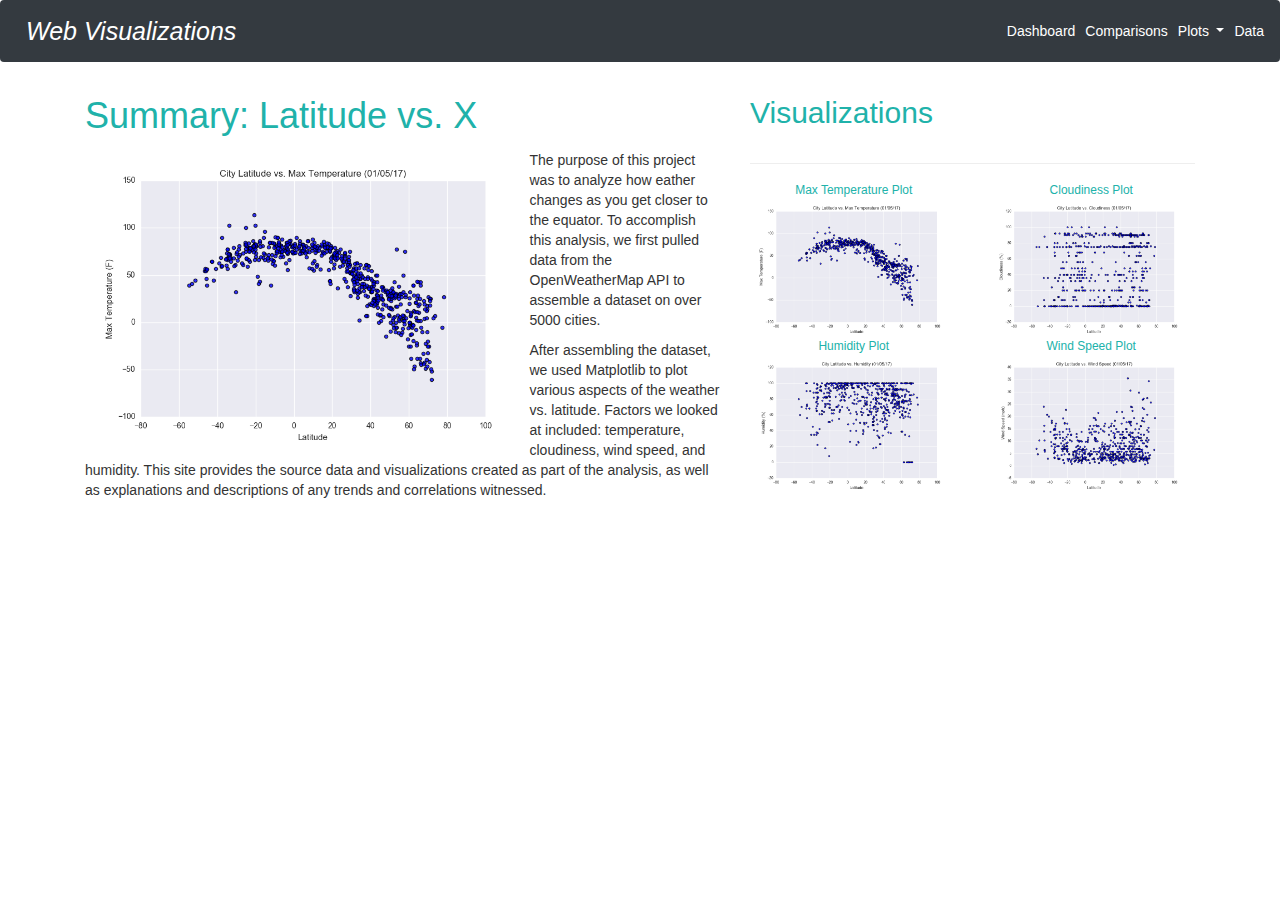
<file: index.html>
<!DOCTYPE html>
<html lang="en">

<head>
  <meta charset="UTF-8">
  <title>Landing Page</title>
  <link rel="stylesheet" href="https://stackpath.bootstrapcdn.com/bootstrap/4.3.1/css/bootstrap.min.css" integrity="sha384-ggOyR0iXCbMQv3Xipma34MD+dH/1fQ784/j6cY/iJTQUOhcWr7x9JvoRxT2MZw1T" crossorigin="anonymous">
  <link rel="stylesheet" href="https://maxcdn.bootstrapcdn.com/bootstrap/3.4.1/css/bootstrap.min.css">
  <link rel="stylesheet" href="WebVisualizations/styles.css">

</head>


<body>
  <nav class="navbar navbar-expand-lg navbar-light bg-dark">
    <a class="navbar-brand text-white" >Web Visualizations</a>
    <button class="navbar-toggler bg-light" type="button" data-toggle="collapse" data-target="#navbarSupportedContent" aria-controls="navbarSupportedContent" aria-expanded="false" aria-label="Toggle navigation">
      <span class="navbar-toggler-icon"></span>
    </button>
 
    <div class="collapse navbar-collapse" id="navbarSupportedContent">
      <ul class="nav navbar-nav navbar-right">

        <li class="nav-item active">
          <a class="nav-link text-white" href="../Web-Challenge/index.html">Dashboard <span class="sr-only"></a>
        </li>

        <li class="nav-item">
          <a class="nav-link text-white" href="WebVisualizations/comparisons-page.html">Comparisons</a>
        </li>

        <li class="nav-item dropdown">
          <a class="nav-link dropdown-toggle text-white" href="WebVisualizations/plots-button.html" id="navbarDropdown" role="button" data-toggle="dropdown" aria-haspopup="true" aria-expanded="false">
            Plots
          </a>
          <div class="dropdown-menu" aria-labelledby="navbarDropdown">
            <a class="dropdown-item" href="WebVisualizations/Max-temp.html">Max Temperature</a>
            <a class="dropdown-item" href="WebVisualizations/humidity.html">Humidity</a>
            <a class="dropdown-item" href="WebVisualizations/cloudiness.html">Cloudiness</a>
            <a class="dropdown-item" href="WebVisualizations/wind_speed.html">Wind Speed</a>
          </div>
        </li>

        <li class="nav-item">
          <a class="nav-link text-white" href="WebVisualizations/data-page.html">Data</a>
        </li>

      </ul>

    </div>
  </nav>



<div class = 'container'>

  <div class='row'> 
    
    <div class= 'col-sm-7'>
      <h1>Summary: Latitude vs. X </h1>
        
        <p> 
          <img src="WebVisualizations/Resources/assets/images/Fig1.png" alt="City Latitude vs. Max Temperature" style = "width: 70%; float: left">
          The purpose of this project was to analyze how eather changes as you get closer to the equator.  To accomplish this analysis, we first pulled data from the OpenWeatherMap API to assemble a dataset on over 5000 cities.
        </p>  
        <p>
          After assembling the dataset, we used Matplotlib to plot various aspects of the weather vs. latitude. Factors we looked at included: temperature, cloudiness, wind speed, and humidity. This site provides the source data and visualizations created as part of the analysis, as well as explanations and descriptions of any trends and correlations witnessed.
        </p>  

    </div>  
    


      <div class='col-sm-5'>

        <h2>Visualizations</h2>

      <hr size="1", color="grey", width='100%'>

      <div class="row">
        <div class="col-sm-6"> 
          <a href="WebVisualizations/Max-temp.html">
            <h6>Max Temperature Plot</h6>
            <img src="WebVisualizations/Resources/assets/images/Fig1.png" alt="City Latitude vs. Max Temperature" style="width:100%">
          </a>

          <a href="WebVisualizations/humidity.html">
            <h6>Humidity Plot</h6>
            <img src="WebVisualizations/Resources/assets/images/Fig2.png" alt="City Latitude vs. Humidity (01/05/17)" style="width:100%">
          </a>
        </div>
        <div class="col-sm-6">
          <a href="WebVisualizations/cloudiness.html">
            <h6>Cloudiness Plot</h6> 
            <img src="WebVisualizations/Resources/assets/images/Fig3.png" alt="City Latitude vs. cloudiness (01/05/17)" style="width:100%">
          </a>
            
          <a href="WebVisualizations/wind_speed.html">
            <h6>Wind Speed Plot</h6> 
            <img src="WebVisualizations/Resources/assets/images/Fig4.png" alt="City Latitude vs. Wind Speed (01/05/17)" style="width:100%">
          </a>  
        </div>
    </div>
    </div> 
  </div>
</div>

    <script src="https://code.jquery.com/jquery-3.3.1.slim.min.js" integrity="sha384-q8i/X+965DzO0rT7abK41JStQIAqVgRVzpbzo5smXKp4YfRvH+8abtTE1Pi6jizo" crossorigin="anonymous"></script>
    <script src="https://cdnjs.cloudflare.com/ajax/libs/popper.js/1.14.7/umd/popper.min.js" integrity="sha384-UO2eT0CpHqdSJQ6hJty5KVphtPhzWj9WO1clHTMGa3JDZwrnQq4sF86dIHNDz0W1" crossorigin="anonymous"></script>
    <script src="https://stackpath.bootstrapcdn.com/bootstrap/4.3.1/js/bootstrap.min.js" integrity="sha384-JjSmVgyd0p3pXB1rRibZUAYoIIy6OrQ6VrjIEaFf/nJGzIxFDsf4x0xIM+B07jRM" crossorigin="anonymous"></script>


</body>


</html>
</file>
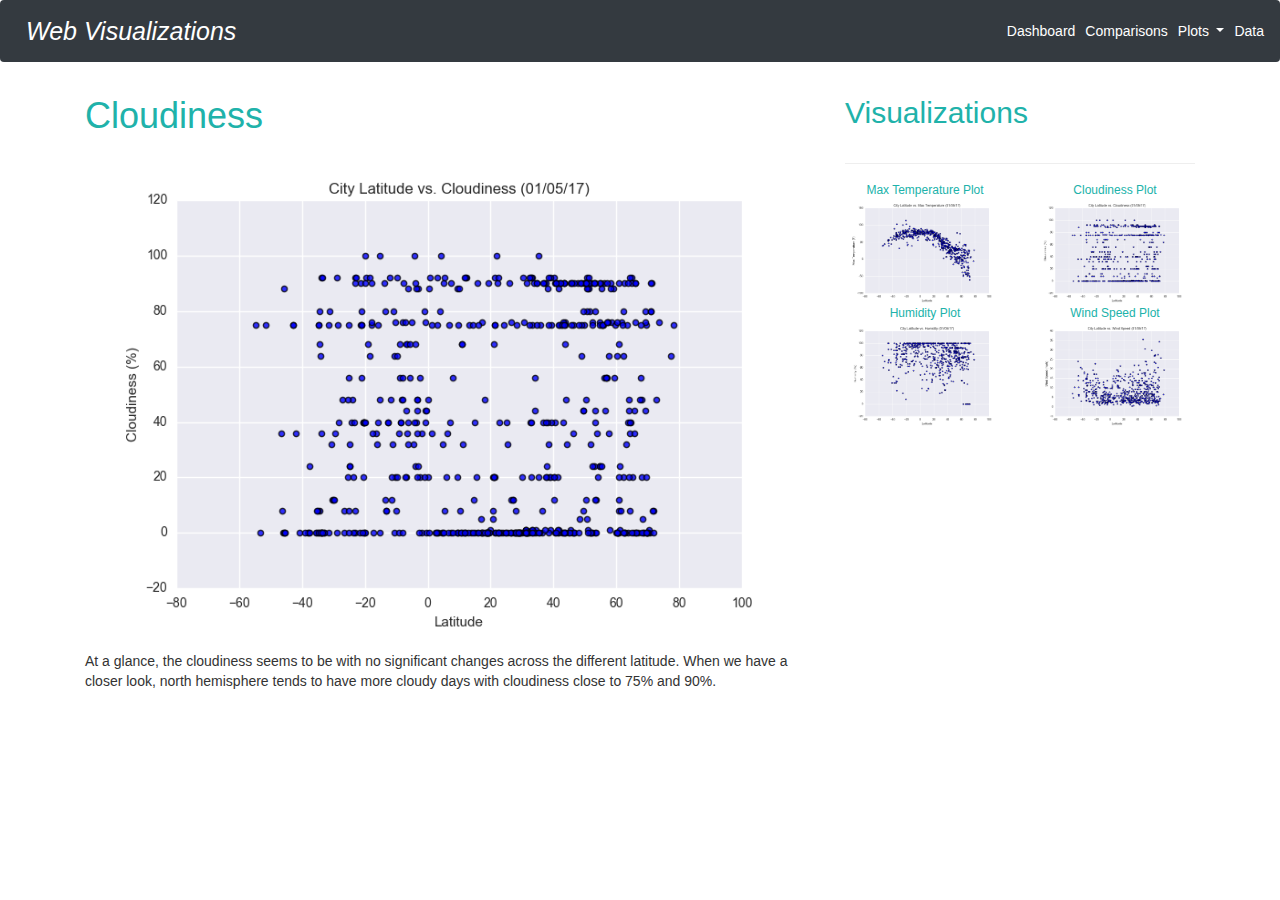
<file: WebVisualizations/cloudiness.html>
<!DOCTYPE html>
<html lang="en">

<head>
  <meta charset="UTF-8">
  <title>Cloudiness Plot</title>
  <link rel="stylesheet" href="https://stackpath.bootstrapcdn.com/bootstrap/4.3.1/css/bootstrap.min.css" integrity="sha384-ggOyR0iXCbMQv3Xipma34MD+dH/1fQ784/j6cY/iJTQUOhcWr7x9JvoRxT2MZw1T" crossorigin="anonymous">
  <link rel="stylesheet" href="https://maxcdn.bootstrapcdn.com/bootstrap/3.4.1/css/bootstrap.min.css">
  <link rel="stylesheet" href="styles.css">

</head>


<body>
  <nav class="navbar navbar-expand-lg navbar-light bg-dark">
    <a class="navbar-brand text-white" >Web Visualizations</a>
    <button class="navbar-toggler bg-light" type="button" data-toggle="collapse" data-target="#navbarSupportedContent" aria-controls="navbarSupportedContent" aria-expanded="false" aria-label="Toggle navigation">
      <span class="navbar-toggler-icon"></span>
    </button>
 
    <div class="collapse navbar-collapse" id="navbarSupportedContent">
      <ul class="nav navbar-nav navbar-right">

        <li class="nav-item active">
          <a class="nav-link text-white" href="../index.html">Dashboard <span class="sr-only"></a>
        </li>

        <li class="nav-item">
          <a class="nav-link text-white" href="comparisons-page.html">Comparisons</a>
        </li>

        <li class="nav-item dropdown">
          <a class="nav-link dropdown-toggle text-white" href="plots-page.html" id="navbarDropdown" role="button" data-toggle="dropdown" aria-haspopup="true" aria-expanded="false">
            Plots
          </a>
          <div class="dropdown-menu" aria-labelledby="navbarDropdown">
            <a class="dropdown-item" href="Max-temp.html">Max Temperature</a>
            <a class="dropdown-item" href="humidity.html">Humidity</a>
            <a class="dropdown-item" href="cloudiness.html">Cloudiness</a>
            <a class="dropdown-item" href="wind_speed.html">Wind Speed</a>
          </div>
        </li>

        <li class="nav-item">
          <a class="nav-link text-white" href="data-page.html">Data</a>
        </li>

      </ul>

    </div>
  </nav>



  <div class = 'container'>
        <div class='row'> 
    
            <div class= 'col-sm-8'>

                <h1>Cloudiness </h1>
                
                <img src="Resources/assets/images/Fig3.png" alt="City Latitude vs. Cloudiness" style = "width: 100%; float: center">
                <p> 
                    At a glance, the cloudiness seems to be with no significant changes across the different latitude. 
                    When we have a closer look, north hemisphere tends to have more cloudy days with cloudiness close to 75% and 90%. 
                </p>  

            </div>
       
        
  
  
            <div class='col-sm-4'>
    
                <h2>Visualizations</h2>
        
                <hr size="1", color="grey", width='100%'>
        
                <div class="row">
                  <div class="col-sm-6"> 
                    <a href="Max-temp.html">
                      <h6>Max Temperature Plot</h6>
                      <img src="Resources/assets/images/Fig1.png" alt="City Latitude vs. Max Temperature" style="width:100%">
                    </a>

                    <a href="humidity.html">
                      <h6>Humidity Plot</h6>
                      <img src="Resources/assets/images/Fig2.png" alt="City Latitude vs. Humidity (01/05/17)" style="width:100%">
                    </a>
                  </div>
                  <div class="col-sm-6">
                    <a href="cloudiness.html">
                      <h6>Cloudiness Plot</h6> 
                      <img src="Resources/assets/images/Fig3.png" alt="City Latitude vs. cloudiness (01/05/17)" style="width:100%">
                    </a>
                      
                    <a href="wind_speed.html">
                      <h6>Wind Speed Plot</h6> 
                      <img src="Resources/assets/images/Fig4.png" alt="City Latitude vs. Wind Speed (01/05/17)" style="width:100%">
                    </a>  
                  </div>
              </div>
          </div>
      </div> 
  </div>
</div>
  
      <script src="https://code.jquery.com/jquery-3.3.1.slim.min.js" integrity="sha384-q8i/X+965DzO0rT7abK41JStQIAqVgRVzpbzo5smXKp4YfRvH+8abtTE1Pi6jizo" crossorigin="anonymous"></script>
      <script src="https://cdnjs.cloudflare.com/ajax/libs/popper.js/1.14.7/umd/popper.min.js" integrity="sha384-UO2eT0CpHqdSJQ6hJty5KVphtPhzWj9WO1clHTMGa3JDZwrnQq4sF86dIHNDz0W1" crossorigin="anonymous"></script>
      <script src="https://stackpath.bootstrapcdn.com/bootstrap/4.3.1/js/bootstrap.min.js" integrity="sha384-JjSmVgyd0p3pXB1rRibZUAYoIIy6OrQ6VrjIEaFf/nJGzIxFDsf4x0xIM+B07jRM" crossorigin="anonymous"></script>
  
  
  </body>

  </html>
</file>
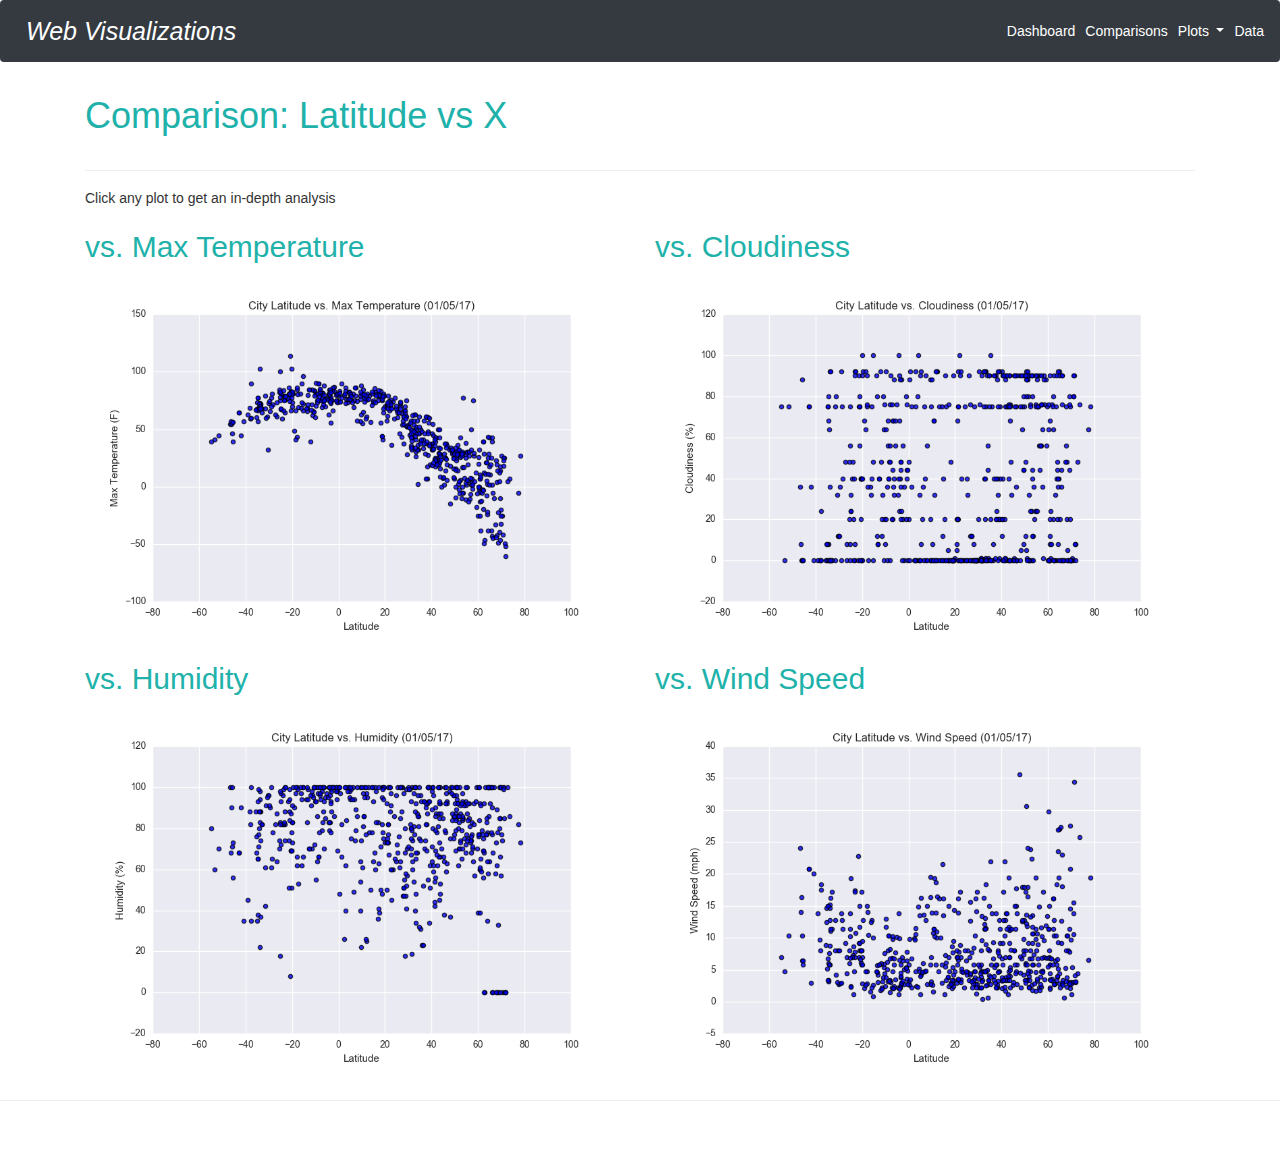
<file: WebVisualizations/comparisons-page.html>
<!DOCTYPE html>
<html lang="en">

<head>
  <meta charset="UTF-8">
  <title>Comparisons Page</title>
  <link rel="stylesheet" href="https://stackpath.bootstrapcdn.com/bootstrap/4.3.1/css/bootstrap.min.css" integrity="sha384-ggOyR0iXCbMQv3Xipma34MD+dH/1fQ784/j6cY/iJTQUOhcWr7x9JvoRxT2MZw1T" crossorigin="anonymous">
  <link rel="stylesheet" href="https://maxcdn.bootstrapcdn.com/bootstrap/3.4.1/css/bootstrap.min.css">
  <link rel="stylesheet" href="styles.css">

</head>


<body>
  <nav class="navbar navbar-expand-lg navbar-light bg-dark">
    <a class="navbar-brand text-white" >Web Visualizations</a>
    <button class="navbar-toggler bg-light" type="button" data-toggle="collapse" data-target="#navbarSupportedContent" aria-controls="navbarSupportedContent" aria-expanded="false" aria-label="Toggle navigation">
      <span class="navbar-toggler-icon"></span>
    </button>
 
    <div class="collapse navbar-collapse" id="navbarSupportedContent">
      <ul class="nav navbar-nav navbar-right">

        <li class="nav-item active">
          <a class="nav-link text-white" href="../index.html">Dashboard <span class="sr-only"></a>
        </li>

        <li class="nav-item">
          <a class="nav-link text-white" href="comparisons-page.html">Comparisons</a>
        </li>

        <li class="nav-item dropdown">
          <a class="nav-link dropdown-toggle text-white" href="plots-page.html" id="navbarDropdown" role="button" data-toggle="dropdown" aria-haspopup="true" aria-expanded="false">
            Plots
          </a>
          <div class="dropdown-menu" aria-labelledby="navbarDropdown">
            <a class="dropdown-item" href="Max-temp.html">Max Temperature</a>
            <a class="dropdown-item" href="humidity.html">Humidity</a>
            <a class="dropdown-item" href="cloudiness.html">Cloudiness</a>
            <a class="dropdown-item" href="wind_speed.html">Wind Speed</a>
          </div>
        </li>

        <li class="nav-item">
          <a class="nav-link text-white" href="data-page.html">Data</a>
        </li>

      </ul>

    </div>
  </nav>


<div class='container'>
    <!-- <div class='row'>  -->
        <h1>Comparison: Latitude vs X</h1>
        <hr size="1", color="grey", width='100%'>
        <p>
            <h5>Click any plot to get an in-depth analysis</h5>
        </p>



        <div class="row">
            <div class="col-sm-6">
                <h2>vs. Max Temperature</h2>
                <a href="Max-temp.html">
                    <img src="Resources/assets/images/Fig1.png" alt="City Latitude vs. Max Temperature" style="width:100%">
                </a> 

                <h2>vs. Humidity</h2>
                <a href="humidity.html">
                    <img src="Resources/assets/images/Fig2.png" alt="City Latitude vs. Humidity (01/05/17)" style="width:100%">
                </a> 
            </div>

            <div class="col-sm-6">
                <h2>vs. Cloudiness</h2>
                <a href="cloudiness.html"> 
                    <img src="Resources/assets/images/Fig3.png" alt="City Latitude vs. cloudiness (01/05/17)" style="width:100%">
                </a> 

                <h2>vs. Wind Speed</h2>
                <a href="wind_speed.html">
                    <img src="Resources/assets/images/Fig4.png" alt="City Latitude vs. Wind Speed (01/05/17)" style="width:100%">
                </a> 
            </div>
          </div>
  
        </ul>

    </div> 
    <hr size="1", color="grey", width='100%'>
</body>

  
<script src="https://code.jquery.com/jquery-3.3.1.slim.min.js" integrity="sha384-q8i/X+965DzO0rT7abK41JStQIAqVgRVzpbzo5smXKp4YfRvH+8abtTE1Pi6jizo" crossorigin="anonymous"></script>
<script src="https://cdnjs.cloudflare.com/ajax/libs/popper.js/1.14.7/umd/popper.min.js" integrity="sha384-UO2eT0CpHqdSJQ6hJty5KVphtPhzWj9WO1clHTMGa3JDZwrnQq4sF86dIHNDz0W1" crossorigin="anonymous"></script>
<script src="https://stackpath.bootstrapcdn.com/bootstrap/4.3.1/js/bootstrap.min.js" integrity="sha384-JjSmVgyd0p3pXB1rRibZUAYoIIy6OrQ6VrjIEaFf/nJGzIxFDsf4x0xIM+B07jRM" crossorigin="anonymous"></script>


</html>
</file>
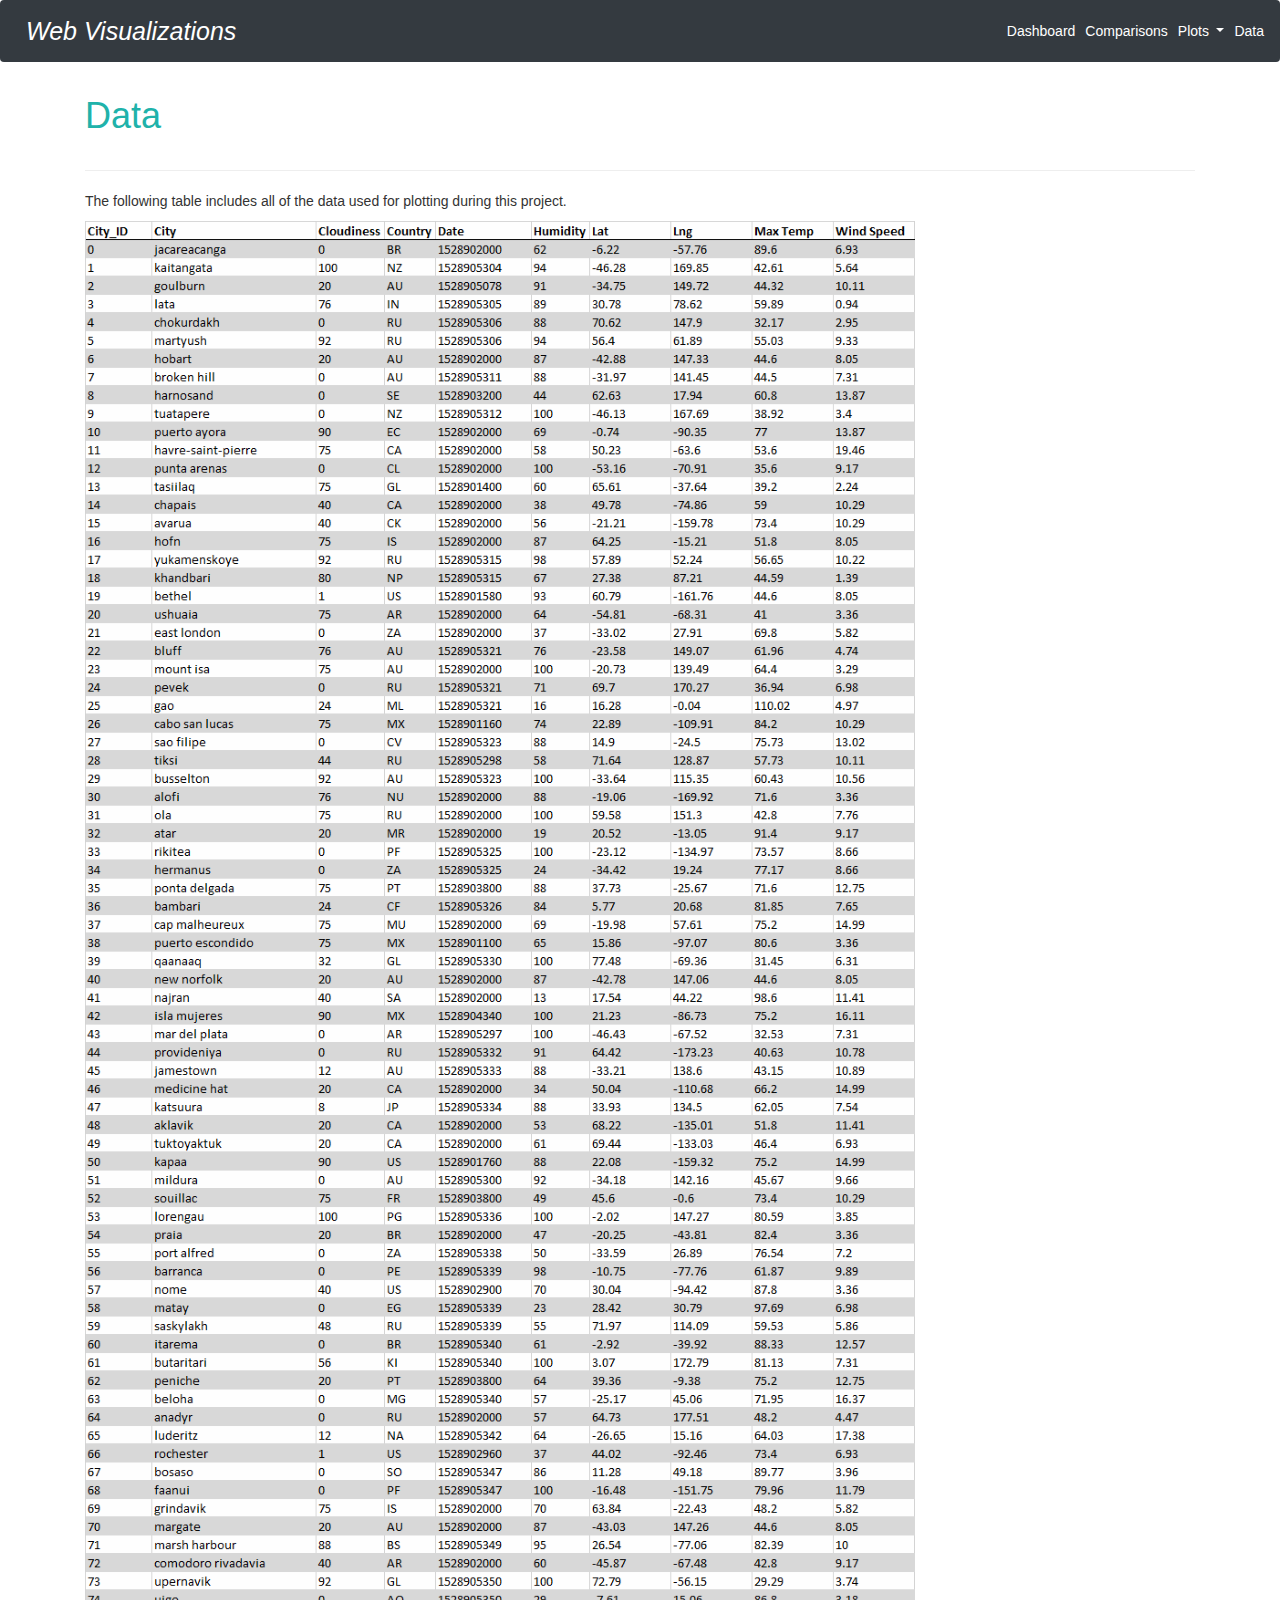
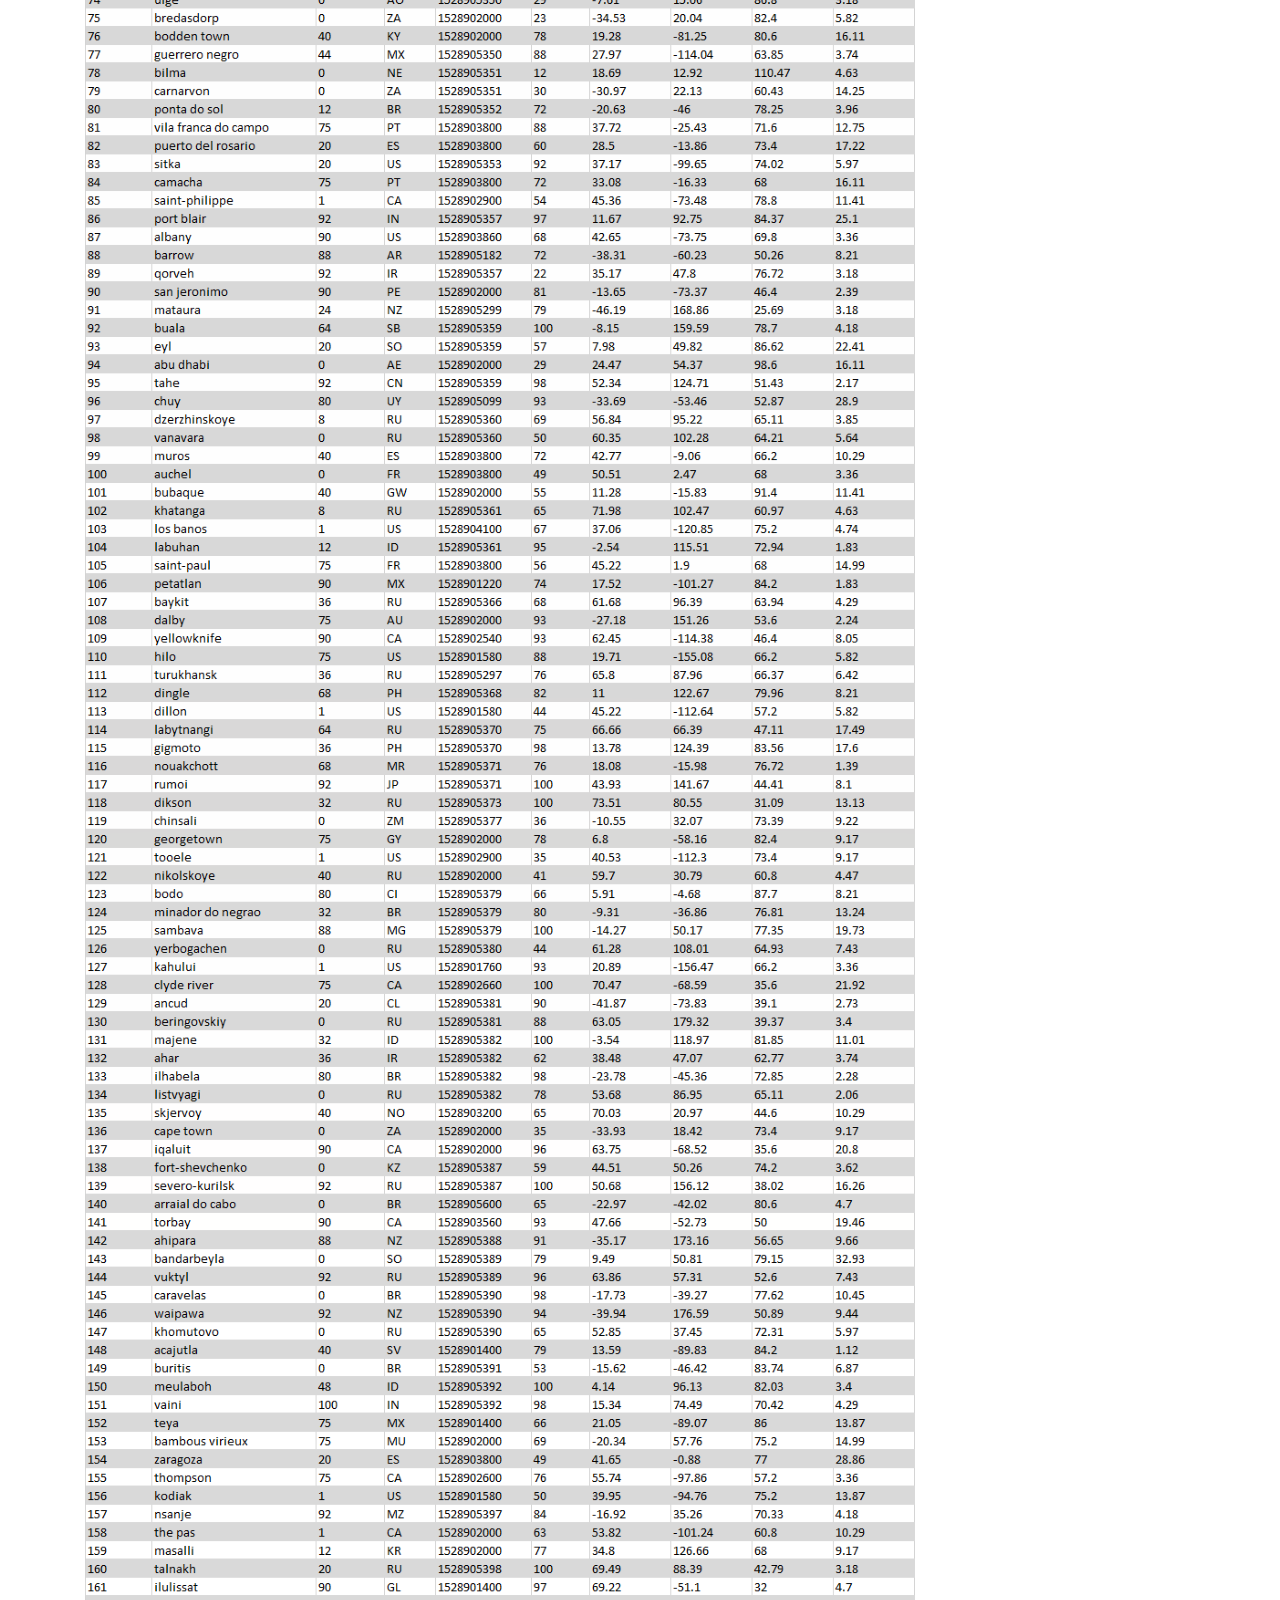
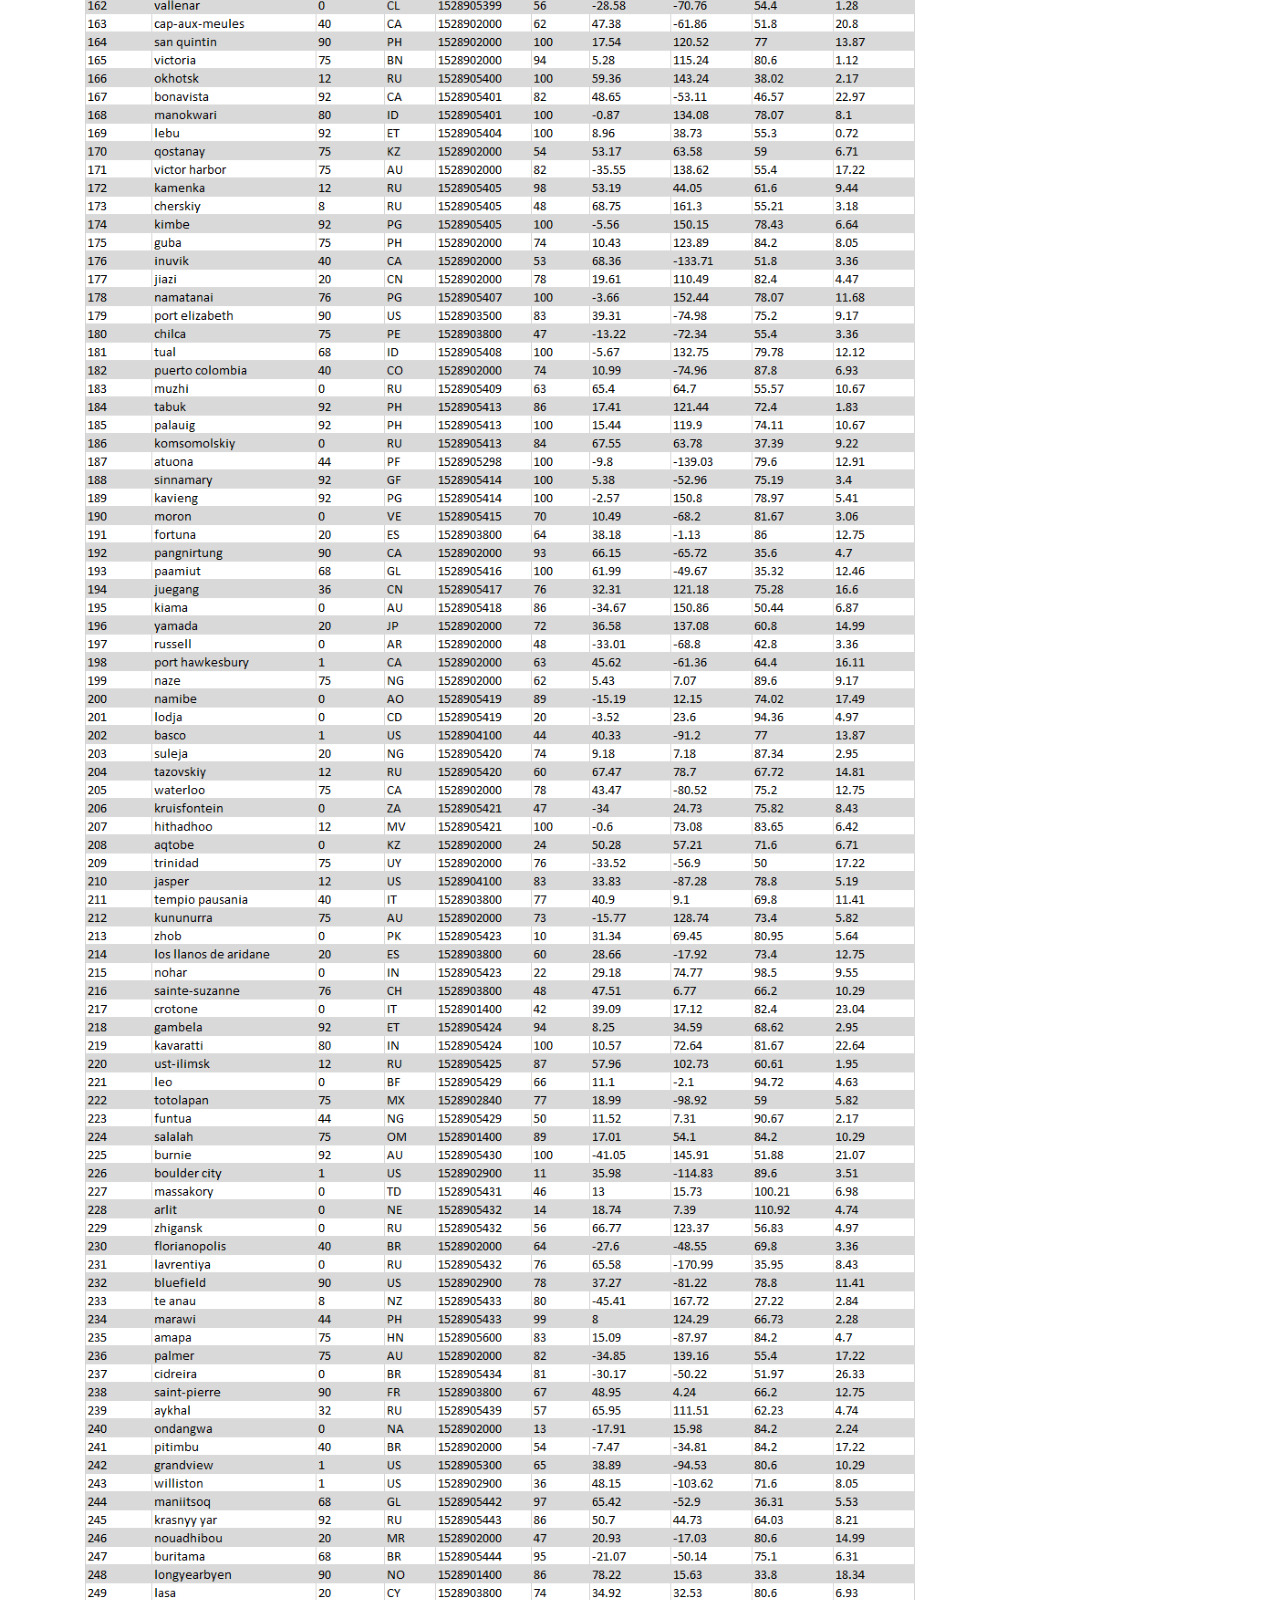
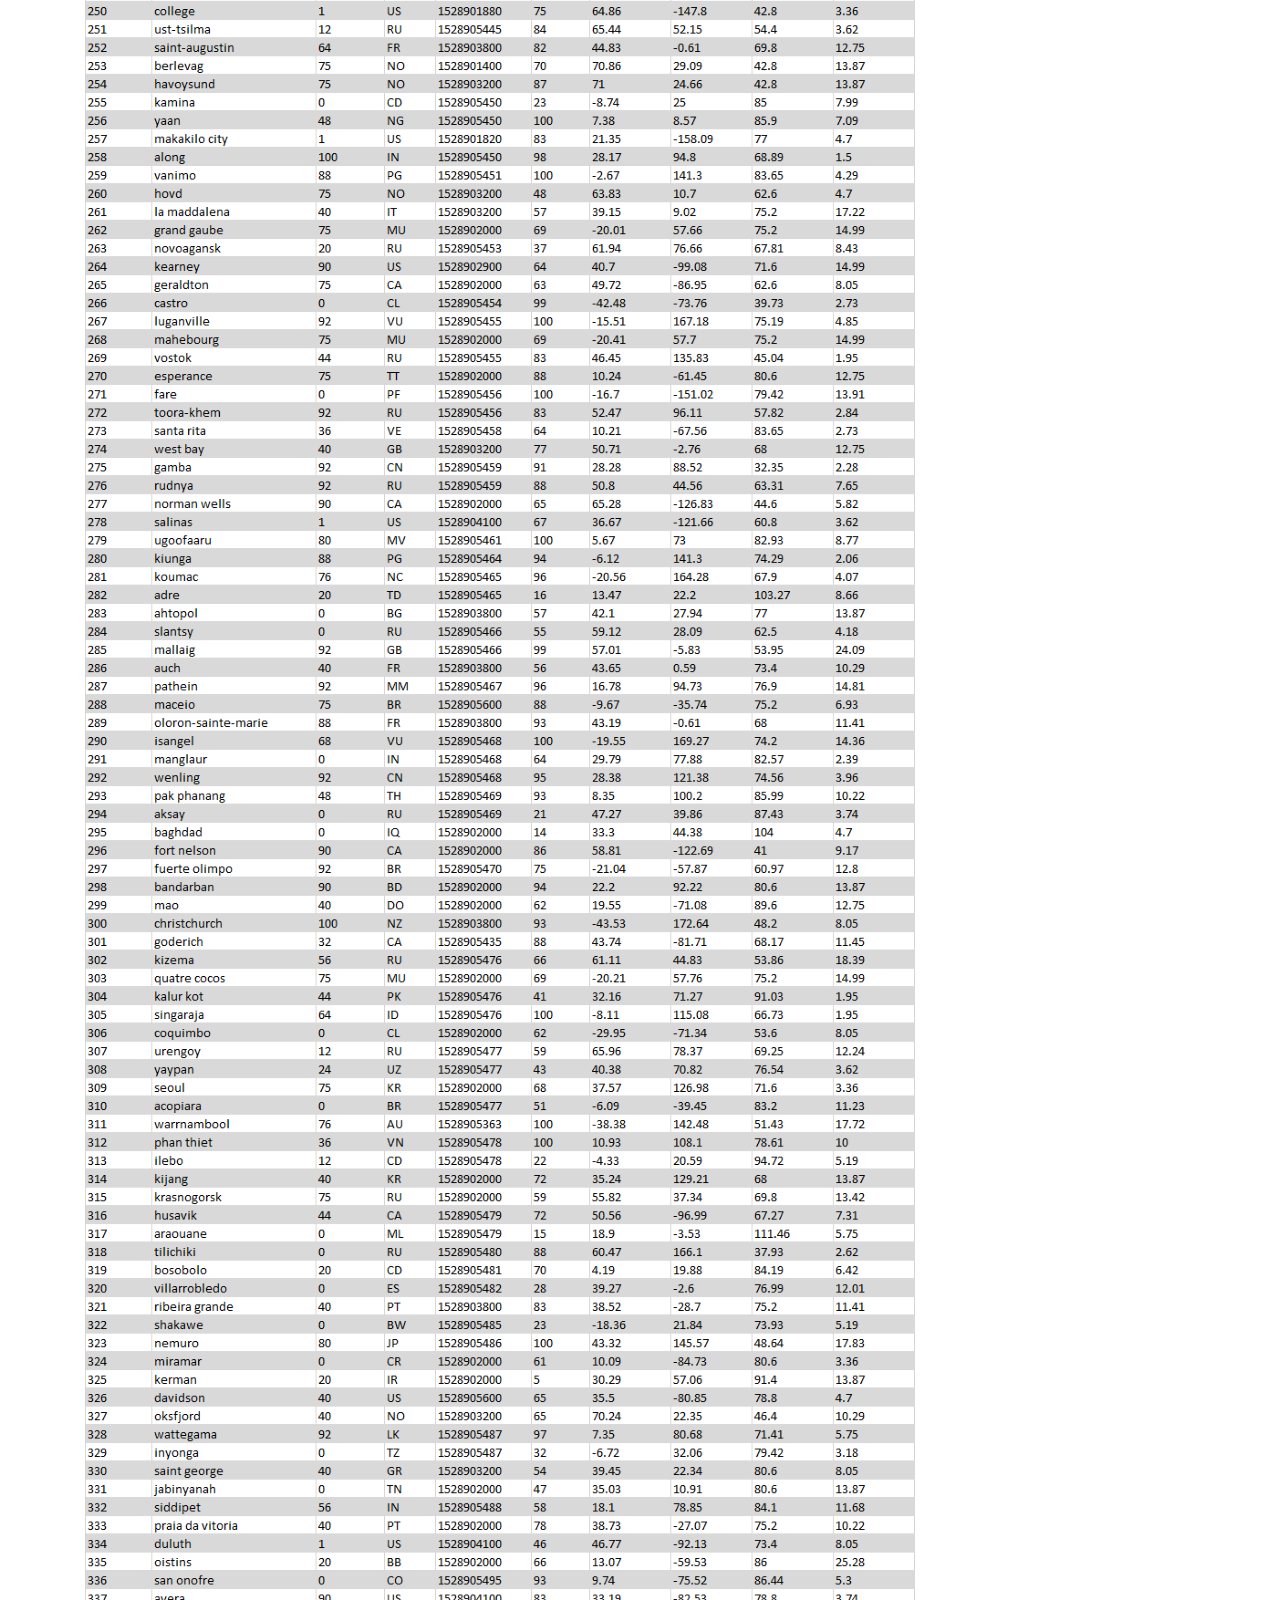
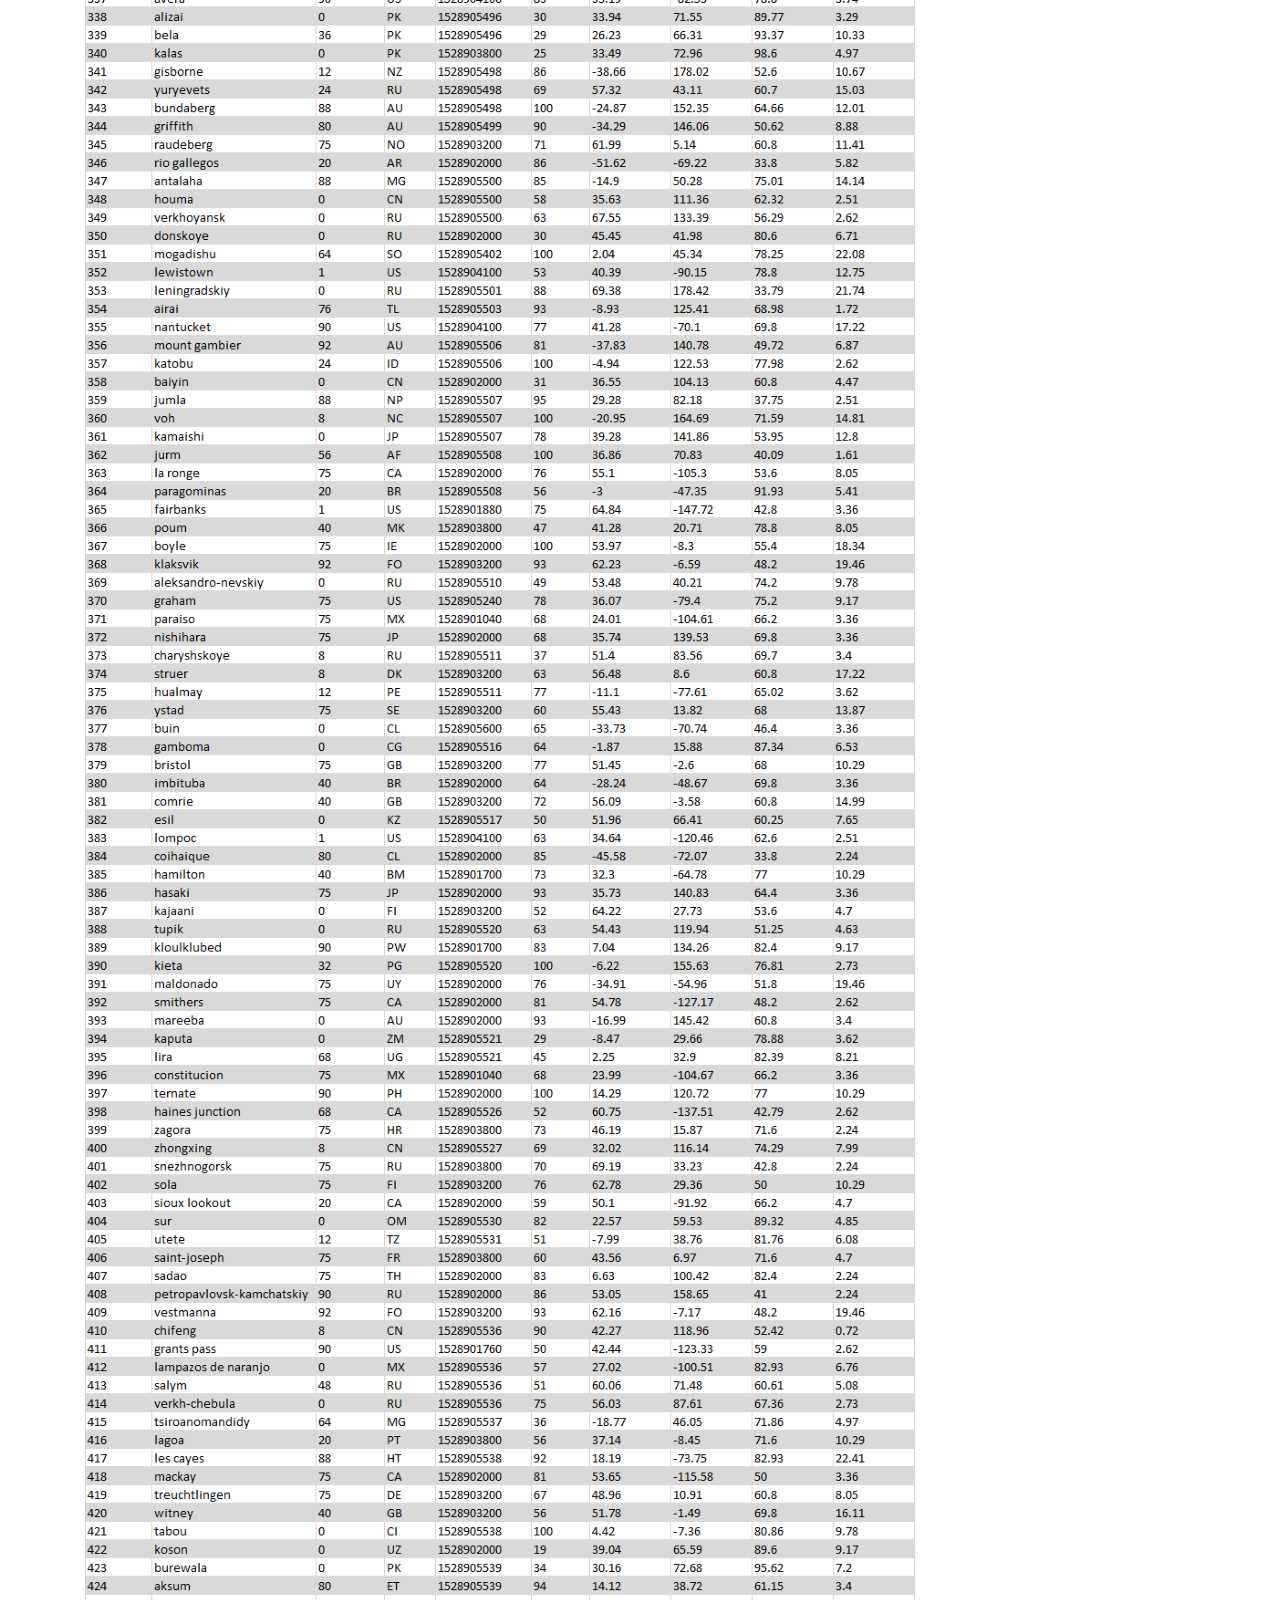
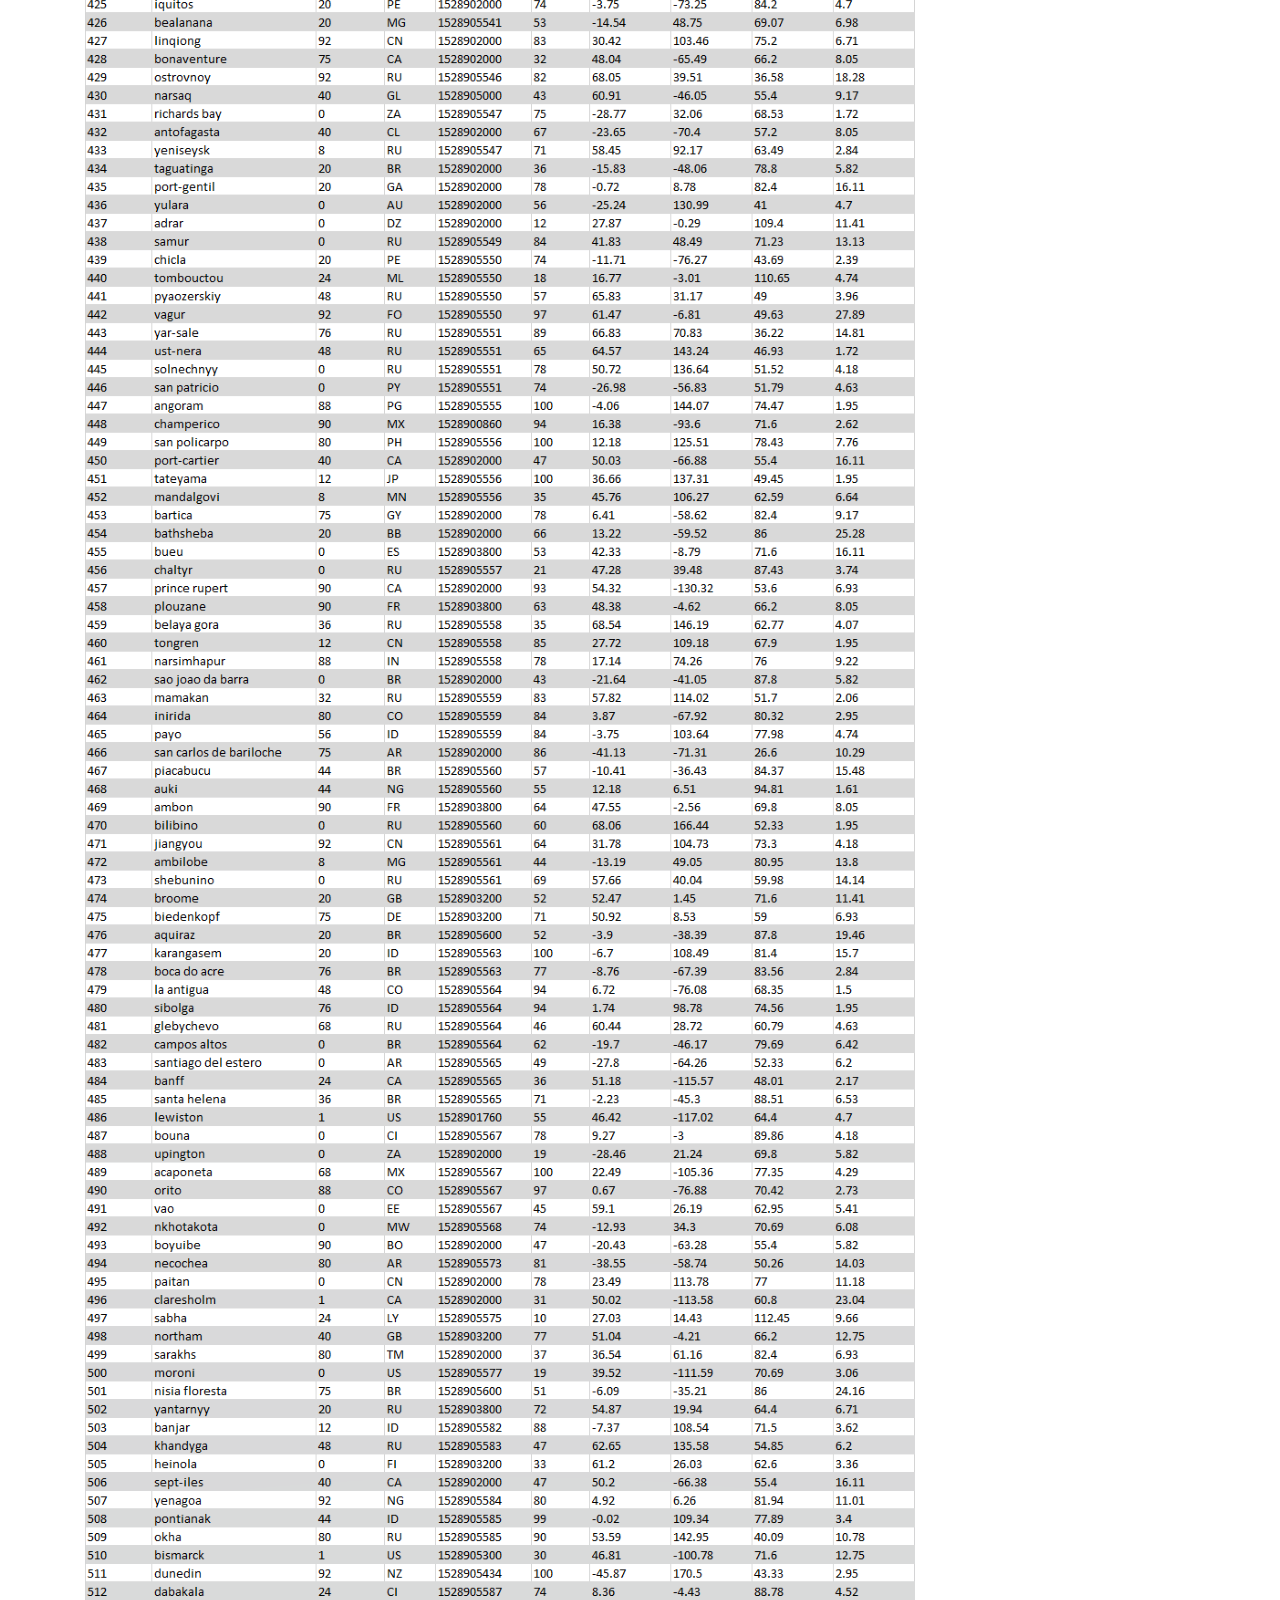
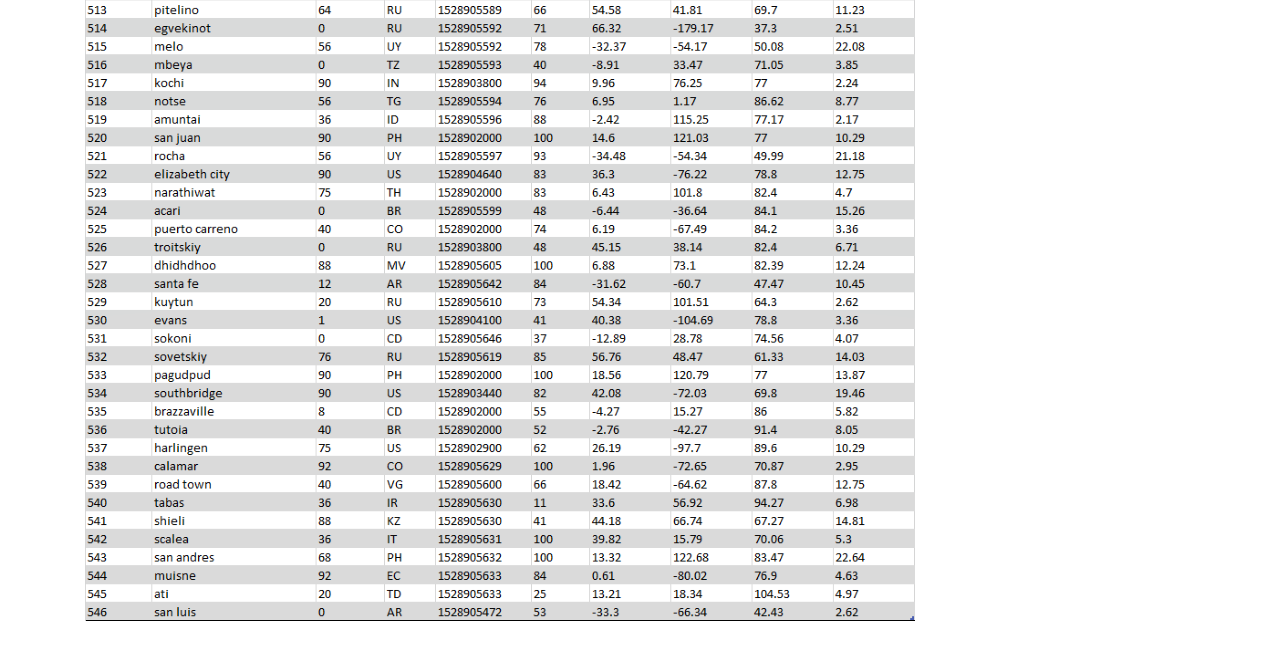
<file: WebVisualizations/data-page.html>
<!DOCTYPE html>
<html lang="en">

<head>
  <meta charset="UTF-8">
  <title>Data Page</title>
  <link rel="stylesheet" href="https://stackpath.bootstrapcdn.com/bootstrap/4.3.1/css/bootstrap.min.css" integrity="sha384-ggOyR0iXCbMQv3Xipma34MD+dH/1fQ784/j6cY/iJTQUOhcWr7x9JvoRxT2MZw1T" crossorigin="anonymous">
  <link rel="stylesheet" href="https://maxcdn.bootstrapcdn.com/bootstrap/3.4.1/css/bootstrap.min.css">
  <link rel="stylesheet" href="styles.css">

</head>
<body>


  <nav class="navbar navbar-expand-lg navbar-light bg-dark">
    <a class="navbar-brand text-white" >Web Visualizations</a>
    <button class="navbar-toggler bg-light" type="button" data-toggle="collapse" data-target="#navbarSupportedContent" aria-controls="navbarSupportedContent" aria-expanded="false" aria-label="Toggle navigation">
      <span class="navbar-toggler-icon"></span>
    </button>
 
    <div class="collapse navbar-collapse" id="navbarSupportedContent">
      <ul class="nav navbar-nav navbar-right">

        <li class="nav-item active">
          <a class="nav-link text-white" href="../index.html">Dashboard <span class="sr-only"></a>
        </li>

        <li class="nav-item">
          <a class="nav-link text-white" href="comparisons-page.html">Comparisons</a>
        </li>

        <li class="nav-item dropdown">
          <a class="nav-link dropdown-toggle text-white" href="plots-page.html" id="navbarDropdown" role="button" data-toggle="dropdown" aria-haspopup="true" aria-expanded="false">
            Plots
          </a>
          <div class="dropdown-menu" aria-labelledby="navbarDropdown">
            <a class="dropdown-item" href="Max-temp.html">Max Temperature</a>
            <a class="dropdown-item" href="humidity.html">Humidity</a>
            <a class="dropdown-item" href="cloudiness.html">Cloudiness</a>
            <a class="dropdown-item" href="wind_speed.html">Wind Speed</a>
          </div>
        </li>

        <li class="nav-item">
          <a class="nav-link text-white" href="data-page.html">Data</a>
        </li>

      </ul>

    </div>
  </nav>

 </div>

 <div class='container'> 
    <h1>Data</h1>
    <hr size="1", color="grey", width='100%'>

    <p>The following table includes all of the data used for plotting during this project.</p>

    <img src="Resources/assets/images/Cities_data.png" alt="Cities Data" >
 </div>


</body>

  
<script src="https://code.jquery.com/jquery-3.3.1.slim.min.js" integrity="sha384-q8i/X+965DzO0rT7abK41JStQIAqVgRVzpbzo5smXKp4YfRvH+8abtTE1Pi6jizo" crossorigin="anonymous"></script>
<script src="https://cdnjs.cloudflare.com/ajax/libs/popper.js/1.14.7/umd/popper.min.js" integrity="sha384-UO2eT0CpHqdSJQ6hJty5KVphtPhzWj9WO1clHTMGa3JDZwrnQq4sF86dIHNDz0W1" crossorigin="anonymous"></script>
<script src="https://stackpath.bootstrapcdn.com/bootstrap/4.3.1/js/bootstrap.min.js" integrity="sha384-JjSmVgyd0p3pXB1rRibZUAYoIIy6OrQ6VrjIEaFf/nJGzIxFDsf4x0xIM+B07jRM" crossorigin="anonymous"></script>


</html>
</file>
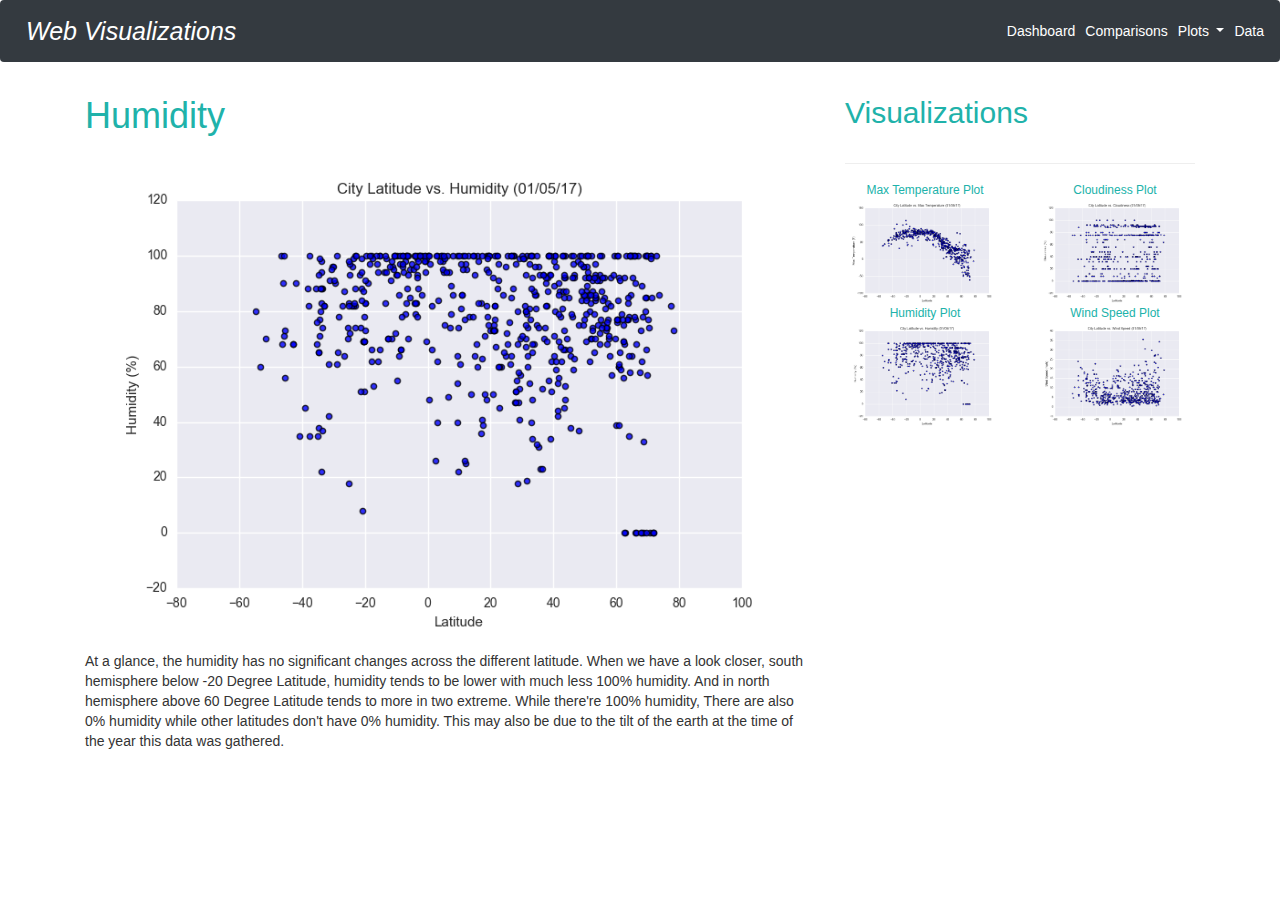
<file: WebVisualizations/humidity.html>
<!DOCTYPE html>
<html lang="en">

<head>
  <meta charset="UTF-8">
  <title>Humidity Plot</title>
  <link rel="stylesheet" href="https://stackpath.bootstrapcdn.com/bootstrap/4.3.1/css/bootstrap.min.css" integrity="sha384-ggOyR0iXCbMQv3Xipma34MD+dH/1fQ784/j6cY/iJTQUOhcWr7x9JvoRxT2MZw1T" crossorigin="anonymous">
  <link rel="stylesheet" href="https://maxcdn.bootstrapcdn.com/bootstrap/3.4.1/css/bootstrap.min.css">
  <link rel="stylesheet" href="styles.css">

</head>


<body>
  <nav class="navbar navbar-expand-lg navbar-light bg-dark">
    <a class="navbar-brand text-white" >Web Visualizations</a>
    <button class="navbar-toggler bg-light" type="button" data-toggle="collapse" data-target="#navbarSupportedContent" aria-controls="navbarSupportedContent" aria-expanded="false" aria-label="Toggle navigation">
      <span class="navbar-toggler-icon"></span>
    </button>
 
    <div class="collapse navbar-collapse" id="navbarSupportedContent">
      <ul class="nav navbar-nav navbar-right">

        <li class="nav-item active">
          <a class="nav-link text-white" href="../index.html">Dashboard <span class="sr-only"></a>
        </li>

        <li class="nav-item">
          <a class="nav-link text-white" href="comparisons-page.html">Comparisons</a>
        </li>

        <li class="nav-item dropdown">
          <a class="nav-link dropdown-toggle text-white" href="plots-page.html" id="navbarDropdown" role="button" data-toggle="dropdown" aria-haspopup="true" aria-expanded="false">
            Plots
          </a>
          <div class="dropdown-menu" aria-labelledby="navbarDropdown">
            <a class="dropdown-item" href="Max-temp.html">Max Temperature</a>
            <a class="dropdown-item" href="humidity.html">Humidity</a>
            <a class="dropdown-item" href="cloudiness.html">Cloudiness</a>
            <a class="dropdown-item" href="wind_speed.html">Wind Speed</a>
          </div>
        </li>

        <li class="nav-item">
          <a class="nav-link text-white" href="data-page.html">Data</a>
        </li>

      </ul>

    </div>
  </nav>



  <div class = 'container'>
        <div class='row'> 
    
            <div class= 'col-sm-8'>

                <h1>Humidity</h1>
                
                <img src="Resources/assets/images/Fig2.png" alt="City Latitude vs. Humidity" style = "width: 100%; float: center">
                <p> 
                    At a glance, the humidity has no significant changes across the different latitude. 
                    When we have a look closer, south hemisphere below -20 Degree Latitude, humidity tends to be lower with much less 100% humidity.
                    And in north hemisphere above 60 Degree Latitude tends to more in two extreme. While there're 100% humidity, There are also 0% humidity while other latitudes don't have 0% humidity.
                    This may also be due to the tilt of the earth at the time of the year this data was gathered.
                </p>  

            </div>
       
        
  
  
            <div class='col-sm-4'>
    
              <h2>Visualizations</h2>
      
              <hr size="1", color="grey", width='100%'>
      
                <div class="row">
                  <div class="col-sm-6"> 
                    <a href="Max-temp.html">
                      <h6>Max Temperature Plot</h6>
                      <img src="Resources/assets/images/Fig1.png" alt="City Latitude vs. Max Temperature" style="width:100%">
                    </a>

                    <a href="humidity.html">
                      <h6>Humidity Plot</h6>
                      <img src="Resources/assets/images/Fig2.png" alt="City Latitude vs. Humidity (01/05/17)" style="width:100%">
                    </a>
                  </div>
                  <div class="col-sm-6">
                    <a href="cloudiness.html">
                      <h6>Cloudiness Plot</h6> 
                      <img src="Resources/assets/images/Fig3.png" alt="City Latitude vs. cloudiness (01/05/17)" style="width:100%">
                    </a>
                      
                    <a href="wind_speed.html">
                      <h6>Wind Speed Plot</h6> 
                      <img src="Resources/assets/images/Fig4.png" alt="City Latitude vs. Wind Speed (01/05/17)" style="width:100%">
                    </a>  
                  </div>
              </div>
          </div>
      </div> 
  </div>
</div>
  
      <script src="https://code.jquery.com/jquery-3.3.1.slim.min.js" integrity="sha384-q8i/X+965DzO0rT7abK41JStQIAqVgRVzpbzo5smXKp4YfRvH+8abtTE1Pi6jizo" crossorigin="anonymous"></script>
      <script src="https://cdnjs.cloudflare.com/ajax/libs/popper.js/1.14.7/umd/popper.min.js" integrity="sha384-UO2eT0CpHqdSJQ6hJty5KVphtPhzWj9WO1clHTMGa3JDZwrnQq4sF86dIHNDz0W1" crossorigin="anonymous"></script>
      <script src="https://stackpath.bootstrapcdn.com/bootstrap/4.3.1/js/bootstrap.min.js" integrity="sha384-JjSmVgyd0p3pXB1rRibZUAYoIIy6OrQ6VrjIEaFf/nJGzIxFDsf4x0xIM+B07jRM" crossorigin="anonymous"></script>
  
  
  </body>
  
  </html>
</file>
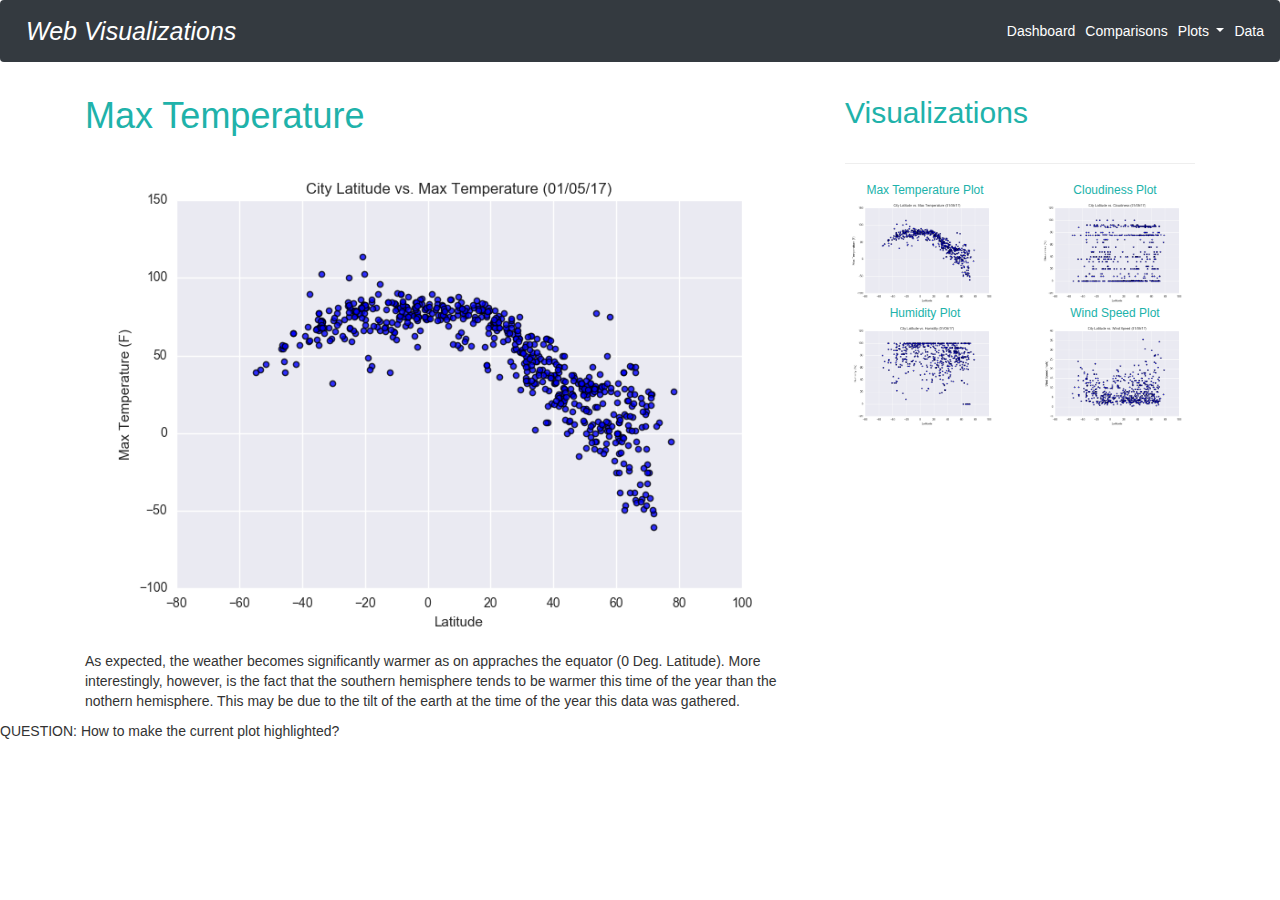
<file: WebVisualizations/Max-temp.html>
<!DOCTYPE html>
<html lang="en">

<head>
  <meta charset="UTF-8">
  <title>Max Temperature Plot</title>
  <link rel="stylesheet" href="https://stackpath.bootstrapcdn.com/bootstrap/4.3.1/css/bootstrap.min.css" integrity="sha384-ggOyR0iXCbMQv3Xipma34MD+dH/1fQ784/j6cY/iJTQUOhcWr7x9JvoRxT2MZw1T" crossorigin="anonymous">
  <link rel="stylesheet" href="https://maxcdn.bootstrapcdn.com/bootstrap/3.4.1/css/bootstrap.min.css">
  <link rel="stylesheet" href="styles.css">

</head>


<body>
  <nav class="navbar navbar-expand-lg navbar-light bg-dark">
    <a class="navbar-brand text-white" >Web Visualizations</a>
    <button class="navbar-toggler bg-light" type="button" data-toggle="collapse" data-target="#navbarSupportedContent" aria-controls="navbarSupportedContent" aria-expanded="false" aria-label="Toggle navigation">
      <span class="navbar-toggler-icon"></span>
    </button>
 
    <div class="collapse navbar-collapse" id="navbarSupportedContent">
      <ul class="nav navbar-nav navbar-right">

        <li class="nav-item active">
          <a class="nav-link text-white" href="../index.html">Dashboard <span class="sr-only"></a>
        </li>

        <li class="nav-item">
          <a class="nav-link text-white" href="comparisons-page.html">Comparisons</a>
        </li>

        <li class="nav-item dropdown">
          <a class="nav-link dropdown-toggle text-white" href="plots-page.html" id="navbarDropdown" role="button" data-toggle="dropdown" aria-haspopup="true" aria-expanded="false">
            Plots
          </a>
          <div class="dropdown-menu" aria-labelledby="navbarDropdown">
            <a class="dropdown-item" href="Max-temp.html">Max Temperature</a>
            <a class="dropdown-item" href="humidity.html">Humidity</a>
            <a class="dropdown-item" href="cloudiness.html">Cloudiness</a>
            <a class="dropdown-item" href="wind_speed.html">Wind Speed</a>
          </div>
        </li>

        <li class="nav-item">
          <a class="nav-link text-white" href="data-page.html">Data</a>
        </li>

      </ul>

    </div>
  </nav>



  <div class = 'container'>
        <div class='row'> 
    
            <div class= 'col-sm-8'>

                <h1>Max Temperature </h1>
                
                <img src="Resources/assets/images/Fig1.png" alt="City Latitude vs. Max Temperature" style = "width: 100%; float: center">
                <p> 
                    As expected, the weather becomes significantly warmer as on appraches the equator (0 Deg. Latitude). More interestingly, however, is the fact that the southern hemisphere tends to be warmer this time of the year than the nothern hemisphere. This may be due to the tilt of the earth at the time of the year this data was gathered.
                </p>  

            </div>
       
        
  
  
            <div class='col-sm-4'>
    
                <h2>Visualizations</h2>
        
                <hr size="1", color="grey", width='100%'>
        
                <div class="row">
                  <div class="col-sm-6"> 
                    <a href="Max-temp.html">
                      <h6>Max Temperature Plot</h6>
                      <img src="Resources/assets/images/Fig1.png" alt="City Latitude vs. Max Temperature" style="width:100%">
                    </a>

                    <a href="humidity.html">
                      <h6>Humidity Plot</h6>
                      <img src="Resources/assets/images/Fig2.png" alt="City Latitude vs. Humidity (01/05/17)" style="width:100%">
                    </a>
                  </div>
                  <div class="col-sm-6">
                    <a href="cloudiness.html">
                      <h6>Cloudiness Plot</h6> 
                      <img src="Resources/assets/images/Fig3.png" alt="City Latitude vs. cloudiness (01/05/17)" style="width:100%">
                    </a>
                      
                    <a href="wind_speed.html">
                      <h6>Wind Speed Plot</h6> 
                      <img src="Resources/assets/images/Fig4.png" alt="City Latitude vs. Wind Speed (01/05/17)" style="width:100%">
                    </a>  
                  </div>
              </div>
          </div>
      </div> 
  </div>
</div>
  
      <script src="https://code.jquery.com/jquery-3.3.1.slim.min.js" integrity="sha384-q8i/X+965DzO0rT7abK41JStQIAqVgRVzpbzo5smXKp4YfRvH+8abtTE1Pi6jizo" crossorigin="anonymous"></script>
      <script src="https://cdnjs.cloudflare.com/ajax/libs/popper.js/1.14.7/umd/popper.min.js" integrity="sha384-UO2eT0CpHqdSJQ6hJty5KVphtPhzWj9WO1clHTMGa3JDZwrnQq4sF86dIHNDz0W1" crossorigin="anonymous"></script>
      <script src="https://stackpath.bootstrapcdn.com/bootstrap/4.3.1/js/bootstrap.min.js" integrity="sha384-JjSmVgyd0p3pXB1rRibZUAYoIIy6OrQ6VrjIEaFf/nJGzIxFDsf4x0xIM+B07jRM" crossorigin="anonymous"></script>
  
  
  </body>
  
  QUESTION:
  How to make the current plot highlighted?

  </html>
</file>
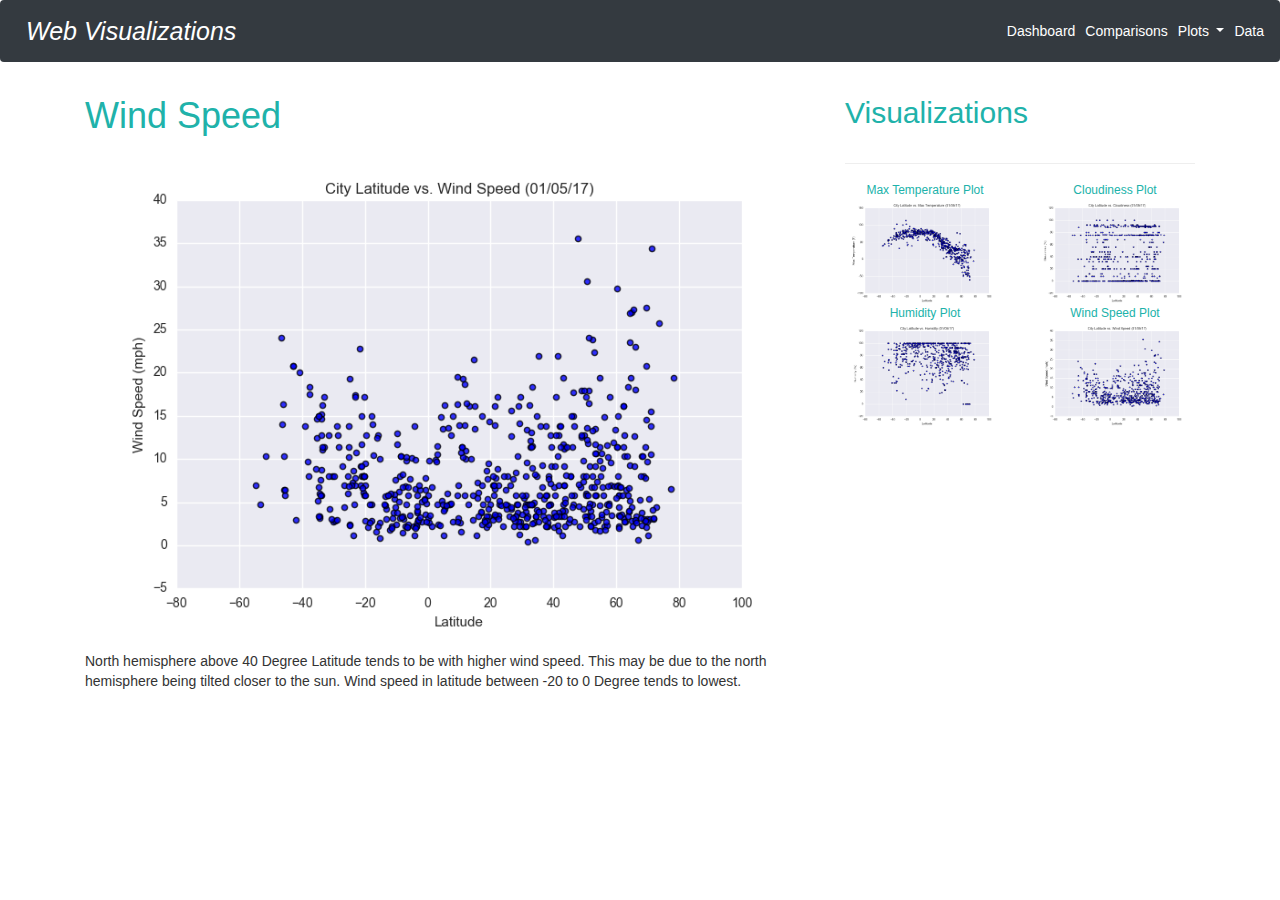
<file: WebVisualizations/wind_speed.html>
<!DOCTYPE html>
<html lang="en">

<head>
  <meta charset="UTF-8">
  <title>Wind Speed Plot</title>
  <link rel="stylesheet" href="https://stackpath.bootstrapcdn.com/bootstrap/4.3.1/css/bootstrap.min.css" integrity="sha384-ggOyR0iXCbMQv3Xipma34MD+dH/1fQ784/j6cY/iJTQUOhcWr7x9JvoRxT2MZw1T" crossorigin="anonymous">
  <link rel="stylesheet" href="https://maxcdn.bootstrapcdn.com/bootstrap/3.4.1/css/bootstrap.min.css">
  <link rel="stylesheet" href="styles.css">

</head>


<body>
  <nav class="navbar navbar-expand-lg navbar-light bg-dark">
    <a class="navbar-brand text-white" >Web Visualizations</a>
    <button class="navbar-toggler bg-light" type="button" data-toggle="collapse" data-target="#navbarSupportedContent" aria-controls="navbarSupportedContent" aria-expanded="false" aria-label="Toggle navigation">
      <span class="navbar-toggler-icon"></span>
    </button>
 
    <div class="collapse navbar-collapse" id="navbarSupportedContent">
      <ul class="nav navbar-nav navbar-right">

        <li class="nav-item active">
          <a class="nav-link text-white" href="../index.html">Dashboard <span class="sr-only"></a>
        </li>

        <li class="nav-item">
          <a class="nav-link text-white" href="comparisons-page.html">Comparisons</a>
        </li>

        <li class="nav-item dropdown">
          <a class="nav-link dropdown-toggle text-white" href="plots-page.html" id="navbarDropdown" role="button" data-toggle="dropdown" aria-haspopup="true" aria-expanded="false">
            Plots
          </a>
          <div class="dropdown-menu" aria-labelledby="navbarDropdown">
            <a class="dropdown-item" href="Max-temp.html">Max Temperature</a>
            <a class="dropdown-item" href="humidity.html">Humidity</a>
            <a class="dropdown-item" href="cloudiness.html">Cloudiness</a>
            <a class="dropdown-item" href="wind_speed.html">Wind Speed</a>
          </div>
        </li>

        <li class="nav-item">
          <a class="nav-link text-white" href="data-page.html">Data</a>
        </li>

      </ul>

    </div>
  </nav>


  <div class = 'container'>
        <div class='row'> 
    
            <div class= 'col-sm-8'>

                <h1>Wind Speed </h1>
                
                <img src="Resources/assets/images/Fig4.png" alt="City Latitude vs. Cloudiness" style = "width: 100%; float: center">
                <p> 
                    North hemisphere above 40 Degree Latitude tends to be with higher wind speed. 
                    This may be due to the north hemisphere being tilted closer to the sun.
                    Wind speed in latitude between -20 to 0 Degree tends to lowest.
                </p>  

            </div>
       
        
  
  
            <div class='col-sm-4'>
    
                <h2>Visualizations</h2>
        
                <hr size="1", color="grey", width='100%'>
        
                <div class="row">
                    <div class="col-sm-6"> 
                      <a href="Max-temp.html">
                        <h6>Max Temperature Plot</h6>
                        <img src="Resources/assets/images/Fig1.png" alt="City Latitude vs. Max Temperature" style="width:100%">
                      </a>

                      <a href="humidity.html">
                        <h6>Humidity Plot</h6>
                        <img src="Resources/assets/images/Fig2.png" alt="City Latitude vs. Humidity (01/05/17)" style="width:100%">
                      </a>
                    </div>
                    <div class="col-sm-6">
                      <a href="cloudiness.html">
                        <h6>Cloudiness Plot</h6> 
                        <img src="Resources/assets/images/Fig3.png" alt="City Latitude vs. cloudiness (01/05/17)" style="width:100%">
                      </a>
                        
                      <a href="wind_speed.html">
                        <h6>Wind Speed Plot</h6> 
                        <img src="Resources/assets/images/Fig4.png" alt="City Latitude vs. Wind Speed (01/05/17)" style="width:100%">
                      </a>  
                    </div>
                </div>
            </div>
        </div> 
    </div>
  </div>
  
      <script src="https://code.jquery.com/jquery-3.3.1.slim.min.js" integrity="sha384-q8i/X+965DzO0rT7abK41JStQIAqVgRVzpbzo5smXKp4YfRvH+8abtTE1Pi6jizo" crossorigin="anonymous"></script>
      <script src="https://cdnjs.cloudflare.com/ajax/libs/popper.js/1.14.7/umd/popper.min.js" integrity="sha384-UO2eT0CpHqdSJQ6hJty5KVphtPhzWj9WO1clHTMGa3JDZwrnQq4sF86dIHNDz0W1" crossorigin="anonymous"></script>
      <script src="https://stackpath.bootstrapcdn.com/bootstrap/4.3.1/js/bootstrap.min.js" integrity="sha384-JjSmVgyd0p3pXB1rRibZUAYoIIy6OrQ6VrjIEaFf/nJGzIxFDsf4x0xIM+B07jRM" crossorigin="anonymous"></script>
  
  
  </body>

  </html>
</file>
<file: WebVisualizations/styles.css>
body {
    margin: 0 0 50px 0;
    padding: 0px 0px;
}
/* 
#navbarSupportedContent {
  float: right;
} */

.navbar-brand{
  font-size: 25px;
  font-style: italic;

}

p{
  text-align: left; 
}


/* #navbar {
    list-style-type: none;
    margin: 0 0 0 0;
    padding: 0 0 0 0;
    overflow: hidden;
    background-color: #333;
  }
  */
h1{
  color: lightseagreen;
  padding: 14px 0px;
  margin: 0;
  text-align: left;
}

h2{
  color: lightseagreen;
  padding: 14px 0px;
  margin: 0px;
  text-align: left;
}

h6{
  color: lightseagreen;
  padding: 0px 0px;
  margin: 0px;
  text-align: center;
}

/* .img-cat{
  height: 150px;
  width: 150px;
}
 */

 
/* 
  li.nav-left {text-align: left;}
  li.nav-right {text-align: right;} */
/*   
  li a, .dropbtn {
    display: inline-block;
    color: white;
    text-align: center;
    padding: 14px 16px;
    text-decoration: none;
  }
  
  li a:hover, .dropdown:hover.dropbtn {
    background-color:lightseagreen;
  }
  
  li.dropdown {
    display: inline-block;
  }
  
  .dropdown-content {
    display: none;
    position: absolute;
    background-color: lightseagreen;
    min-width: 160px;
    box-shadow: 0px 8px 16px 0px rgba(0,0,0,0.2);
    z-index: 1;
  } */
  

  /* .dropdown-content a {
    color: black;
    padding: 12px 16px;
    text-decoration: none;
    display: block;
    text-align: left;
  }
   */
  /* .dropdown-content a:hover {background-color: lightseagreen;}
  
  .dropdown:hover .dropdown-content {
    display: block;
  } */

/* Three image containers (use 25% for four, and 50% for two, etc) */
/* * {
  box-sizing: border-box;
} */

/* .column {
  float: left;
  width: 25%;
  padding: 5px;
} */

/* Clearfix (clear floats) */
/* .row::after {
  content: "";
  clear: both;
  display: table;
} */

/* Responsive layout - makes the three columns stack on top of each other instead of next to each other */
/* @media screen and (max-width: 500px) {
  .column {
    width: 100%;
  }
} */

/* </style>
</head>
</html> */
</file>
